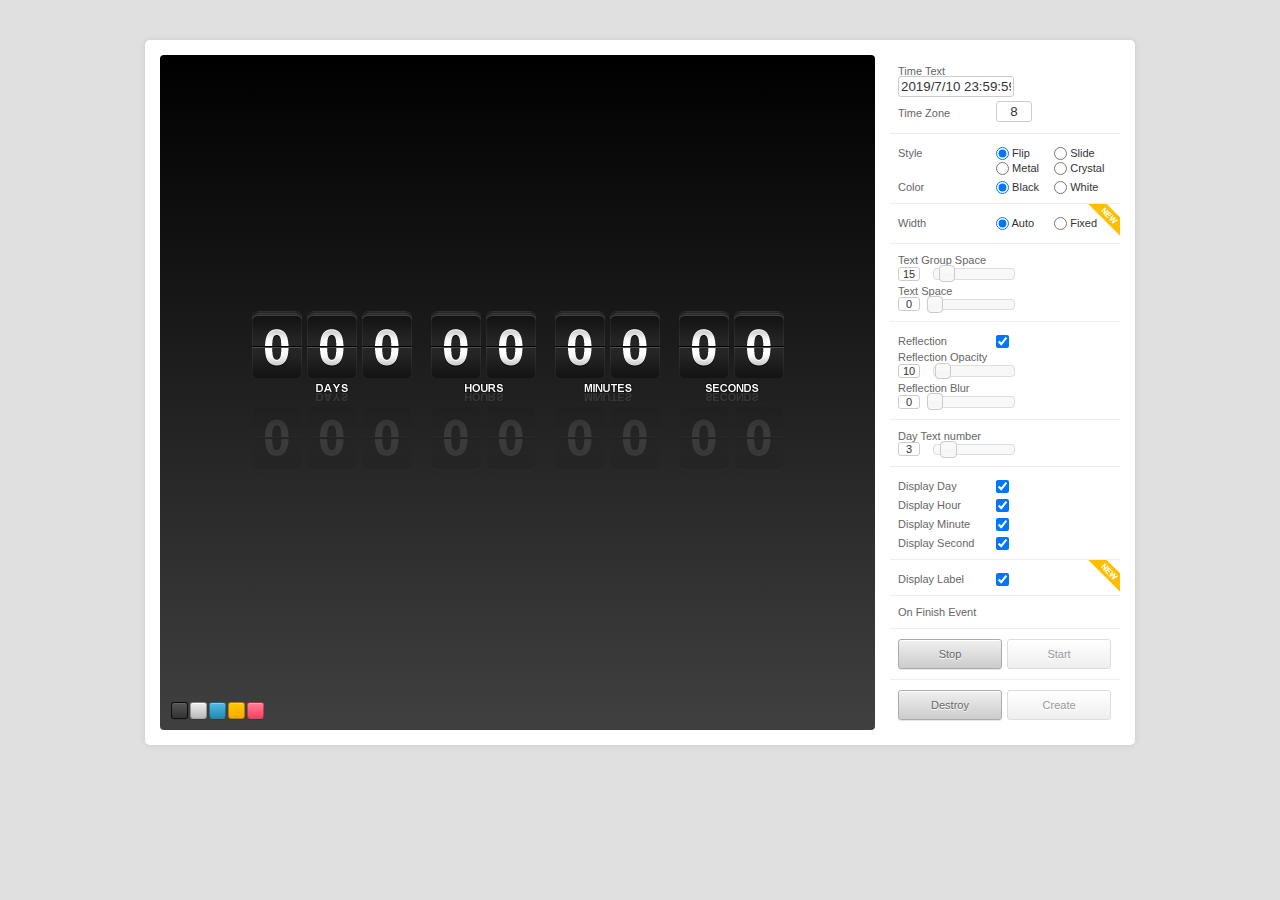
<file: index.html>
<!DOCTYPE html PUBLIC "-//W3C//DTD XHTML 1.0 Transitional//EN"
        "http://www.w3.org/TR/xhtml1/DTD/xhtml1-transitional.dtd">
<html xmlns="http://www.w3.org/1999/xhtml">
<head>
    <meta http-equiv="Content-Type" content="text/html; charset=utf-8"/>
    <title>现在距离7月10号还有……</title>
    <script src="jquery/jquery-1.8.2.min.js"></script>
    <link href="jquery/jquery-ui-1.9.1.custom.min.css" rel="stylesheet" type="text/css">
    <script src="jquery/jquery-ui-1.9.1.custom.min.js"></script>
    <link href="jcountdown/jcountdown.css" rel="stylesheet" type="text/css">
    <script src="jcountdown/jquery.jcountdown.min.js"></script>
    <link href="index.css" rel="stylesheet" type="text/css">
    <script src="index.min.js"></script>
</head>
<body>
<div id="tip">
    <div class="arrow">
    </div>
    <div class="content">
    </div>
</div>
<div id="content">
    <div class="page">
        <div class="countdown">
        </div>
        <div class="backgroundPicker" tip="check how it looks in different background color">
            <div class="button black">
            </div>
            <div class="button white">
            </div>
            <div class="button blue">
            </div>
            <div class="button orange">
            </div>
            <div class="button red">
            </div>
        </div>
        <ul class="panel">
            <li>
                <div class="group" tip="Year/Month/Date Hour:Minute:Second">
                    <div class="title">
                        Time Text
                    </div>
                    <div class="content">
                        <input type="text" class="timeText"/></div>
                </div>
                <div class="group" tip="GMT number">
                    <div class="title">
                        Time Zone
                    </div>
                    <div class="content">
                        <input type="text" class="timeZone"/></div>
                </div>
            </li>
            <li>
                <div class="group" tip="Flip, Slide, Metal or Crystal">
                    <div class="title">
                        Style
                    </div>
                    <div class="content">
                        <div class="label">
                            <input type="radio" class="style" value="flip"/> Flip
                        </div>
                        <div class="label">
                            <input type="radio" class="style" value="slide"/> Slide
                        </div>
                    </div>
                    <div class="title">
                    </div>
                    <div class="content">
                        <div class="label">
                            <input type="radio" class="style" value="metal"/> Metal
                        </div>
                        <div class="label">
                            <input type="radio" class="style" value="crystal"/> Crystal
                        </div>
                    </div>
                </div>
                <div class="group"
                     tip="Black or White, you can also modify the font, color and others in source psd file">
                    <div class="title">
                        Color
                    </div>
                    <div class="content">
                        <div class="label">
                            <input type="radio" class="color" value="black"/> Black
                        </div>
                        <div class="label">
                            <input type="radio" class="color" value="white"/> White
                        </div>
                    </div>
                </div>
            </li>
            <li tip="0~n (unlimited, default 0), if you don't want to resize it please set it to 0" class="new">
                <div class="group">
                    <div class="title">
                        Width
                    </div>
                    <div class="content">
                        <div class="label">
                            <input type="radio" class="widthType" value="auto"/> Auto
                        </div>
                        <div class="label">
                            <input type="radio" class="widthType" value="fixed"/> Fixed
                        </div>
                    </div>
                </div>
                <div class="group">
                    <div class="title">
                    </div>
                    <div class="content">
                        <div class="value">
                        </div>
                        <div class="slider width">
                        </div>
                    </div>
                </div>
            </li>
            <li>
                <div class="group" tip="0~n (unlimited, default 15)">
                    <div class="title">
                        Text Group Space
                    </div>
                    <div class="content">
                        <div class="value">
                        </div>
                        <div class="slider textGroupSpace">
                        </div>
                    </div>
                </div>
                <div class="group" tip="0~n (unlimited, default 0)">
                    <div class="title">
                        Text Space
                    </div>
                    <div class="content">
                        <div class="value">
                        </div>
                        <div class="slider textSpace">
                        </div>
                    </div>
                </div>
            </li>
            <li>
                <div class="group" tip="this setting works in Firefox, Chrome, Safari, Opera and most mobile browser">
                    <div class="title">
                        Reflection
                    </div>
                    <div class="content">
                        <input type="checkbox" class="reflection"/></div>
                </div>
                <div class="group"
                     tip="0~100 (default 10), this setting works in Firefox, Chrome, Safari, Opera and most mobile browser">
                    <div class="title">
                        Reflection Opacity
                    </div>
                    <div class="content">
                        <div class="value">
                        </div>
                        <div class="slider reflectionOpacity">
                        </div>
                    </div>
                </div>
                <div class="group"
                     tip="0~10 (default 0), this setting works in Firefox, Chrome and most mobile browser">
                    <div class="title">
                        Reflection Blur
                    </div>
                    <div class="content">
                        <div class="value">
                        </div>
                        <div class="slider reflectionBlur">
                        </div>
                    </div>
                </div>
            </li>
            <li tip="2~n (unlimited, default 2), you can set a large number, if you want to count a long time">
                <div class="group">
                    <div class="title">
                        Day Text number
                    </div>
                    <div class="content">
                        <div class="value">
                        </div>
                        <div class="slider dayTextNumber">
                        </div>
                    </div>
                </div>
            </li>
            <li tip="you can hide some fields, if you only want to count a shot time">
                <div class="group">
                    <div class="title">
                        Display Day
                    </div>
                    <input type="checkbox" class="displayDay"/></div>
                <div class="group">
                    <div class="title">
                        Display Hour
                    </div>
                    <input type="checkbox" class="displayHour"/></div>
                <div class="group">
                    <div class="title">
                        Display Minute
                    </div>
                    <input type="checkbox" class="displayMinute"/></div>
                <div class="group">
                    <div class="title">
                        Display Second
                    </div>
                    <input type="checkbox" class="displaySecond"/></div>
            </li>
            <li tip="you can hide label, if you want to make it looks more concise" class="new">
                <div class="group">
                    <div class="title">
                        Display Label
                    </div>
                    <input type="checkbox" class="displayLabel"/></div>
            </li>
            <li tip="you can execute some script when time's up, just pass a function when you create the countdown">
                <div class="title">
                    On Finish Event
                </div>
            </li>
            <li tip="you can Start / Stop it by Javascript">
                <div class="button stop">
                    Stop
                </div>
                <div class="button start">
                    Start
                </div>
            </li>
            <li tip="you can Create / Destroy it by Javascript">
                <div class="button destroy">
                    Destroy
                </div>
                <div class="button create">
                    Create
                </div>
            </li>
        </ul>
    </div>
</div>
</body>
</html>
</file>
<file: jcountdown/jcountdown.css>
.jCountdownContainer{position:relative;padding:0;margin:0;display:inline-block;*zoom:1;*display:inline}.jCountdownScale{position:absolute;padding:0;margin:0}.jCountdown{padding:0;margin:0;white-space:nowrap}.jCountdown .group{padding:0;margin:0;display:inline-block;*zoom:1;*display:inline}.jCountdown .group>.label{position:relative;left:50%;padding:0;margin:0 0 0 -40px;width:80px}.jCountdown.flip .group>.label{height:13px}.jCountdown.flip.black .group>.label{background-image:url(jcountdown_flip_black.png)}.jCountdown.flip.white .group>.label{background-image:url(jcountdown_flip_white.png)}.jCountdown.flip .group.day>.label{background-position:-60px -970px}.jCountdown.flip .group.hour>.label{background-position:-60px -995px}.jCountdown.flip .group.minute>.label{background-position:-60px -1020px}.jCountdown.flip .group.second>.label{background-position:-60px -1045px}.jCountdown.slide .group>.label{height:15px}.jCountdown.slide.black .group>.label{background-image:url(jcountdown_slide_black.png)}.jCountdown.slide.white .group>.label{background-image:url(jcountdown_slide_white.png)}.jCountdown.slide .group.day>.label{background-position:-60px -150px}.jCountdown.slide .group.hour>.label{background-position:-60px -175px}.jCountdown.slide .group.minute>.label{background-position:-60px -200px}.jCountdown.slide .group.second>.label{background-position:-60px -225px}.jCountdown.crystal .group>.label{height:12px}.jCountdown.crystal.black .group>.label{background-image:url(jcountdown_crystal_black.png)}.jCountdown.crystal.white .group>.label{background-image:url(jcountdown_crystal_white.png)}.jCountdown.crystal .group.day>.label{background-position:-60px -153px}.jCountdown.crystal .group.hour>.label{background-position:-60px -178px}.jCountdown.crystal .group.minute>.label{background-position:-60px -203px}.jCountdown.crystal .group.second>.label{background-position:-60px -228px}.jCountdown.metal .group>.label{height:15px}.jCountdown.metal.black .group>.label{background-image:url(jcountdown_metal_black.png)}.jCountdown.metal.white .group>.label{background-image:url(jcountdown_metal_white.png)}.jCountdown.metal .group.day>.label{background-position:-60px -153px}.jCountdown.metal .group.hour>.label{background-position:-60px -178px}.jCountdown.metal .group.minute>.label{background-position:-60px -203px}.jCountdown.metal .group.second>.label{background-position:-60px -228px}.jCountdown .group>.container{position:relative;padding:0;margin:0;display:inline-block;*zoom:1;*display:inline}.jCountdown.flip .group>.container{width:50px;height:64px;padding:6px 2px 2px;margin:0 0 0 1px;background-position:0 -960px}.jCountdown.flip .group>.container:first-child{margin:0}.jCountdown.flip.black .group>.container{background-image:url(jcountdown_flip_black.png)}.jCountdown.flip.white .group>.container{background-image:url(jcountdown_flip_white.png)}.jCountdown.slide .group>.container{width:50px;height:64px;padding:1px 0;background-position:-111px 0}.jCountdown.slide .group>.container:first-child{padding:1px 0 1px 1px;background-position:-60px 0}.jCountdown.slide .group>.container.lastItem{padding:1px 1px 1px 0;background-position:-161px 0}.jCountdown.slide.black .group>.container{background-image:url(jcountdown_slide_black.png)}.jCountdown.slide.white .group>.container{background-image:url(jcountdown_slide_white.png)}.jCountdown.crystal .group>.container{width:60px;height:60px;padding:0 1px 3px;margin:0 0 0 1px;background-position:-60px 0}.jCountdown.crystal .group>.container:first-child{margin:0}.jCountdown.crystal.black .group>.container{background-image:url(jcountdown_crystal_black.png)}.jCountdown.crystal.white .group>.container{background-image:url(jcountdown_crystal_white.png)}.jCountdown.metal .group>.container{width:60px;height:60px;padding:3px 1px 4px;background-position:-124px 0}.jCountdown.metal .group>.container:first-child{width:60px;padding:3px 1px 4px 3px;background-position:-60px 0}.jCountdown.metal .group>.container.lastItem{width:60px;padding:3px 3px 4px 1px;background-position:-186px 0}.jCountdown.metal.black .group>.container{background-image:url(jcountdown_metal_black.png)}.jCountdown.metal.white .group>.container{background-image:url(jcountdown_metal_white.png)}.jCountdown .group>.container>.cover{position:absolute;z-index:1;padding:0;margin:0}.jCountdown.slide .group>.container>.cover{left:0;top:1px;width:50px;height:64px;background-position:-110px -70px}.jCountdown.slide .group>.container:first-child>.cover{left:1px;background-position:-60px -70px}.jCountdown.slide .group>.container.lastItem>.cover{right:1px;background-position:-160px -70px}.jCountdown.slide.black .group>.container>.cover{background-image:url(jcountdown_slide_black.png)}.jCountdown.slide.white .group>.container>.cover{background-image:url(jcountdown_slide_white.png)}.jCountdown.crystal .group>.container>.cover{left:1px;top:0;width:60px;height:60px;background-position:-60px -70px}.jCountdown.crystal.black .group>.container>.cover{background-image:url(jcountdown_crystal_black.png)}.jCountdown.crystal.white .group>.container>.cover{background-image:url(jcountdown_crystal_white.png)}.jCountdown.metal .group>.container>.cover{top:3px;left:0;width:62px;height:66px;background-position:-122px -70px}.jCountdown.metal .group>.container:first-child>.cover{left:2px;background-position:-60px -70px}.jCountdown.metal .group>.container.lastItem>.cover{right:2px;background-position:-184px -70px}.jCountdown.metal.black .group>.container>.cover{background-image:url(jcountdown_metal_black.png)}.jCountdown.metal.white .group>.container>.cover{background-image:url(jcountdown_metal_white.png)}.jCountdown .group>.container>.text{padding:0;margin:0}.jCountdown.flip .group>.container>.text{width:50px;height:64px}.jCountdown.flip.black .group>.container>.text{background-image:url(jcountdown_flip_black.png)}.jCountdown.flip.white .group>.container>.text{background-image:url(jcountdown_flip_white.png)}.jCountdown.slide .group>.container>.text{width:50px;height:64px}.jCountdown.slide.black .group>.container>.text{background-image:url(jcountdown_slide_black.png)}.jCountdown.slide.white .group>.container>.text{background-image:url(jcountdown_slide_white.png)}.jCountdown.crystal .group>.container>.text{width:60px;height:60px}.jCountdown.crystal.black .group>.container>.text{background-image:url(jcountdown_crystal_black.png)}.jCountdown.crystal.white .group>.container>.text{background-image:url(jcountdown_crystal_white.png)}.jCountdown.metal .group>.container>.text{position:relative;z-index:2;width:60px;height:60px}.jCountdown.metal.black .group>.container>.text{background-image:url(jcountdown_metal_black.png)}.jCountdown.metal.white .group>.container>.text{background-image:url(jcountdown_metal_white.png)}.jCountdown.reflection{transform:scaleY(-1);-moz-transform:scaleY(-1);-webkit-transform:scaleY(-1);-o-transform:scaleY(-1)}.jCountdown.reflection.displayLabel{margin-top:-3px}.jCountdown.reflection.blur1{-webkit-filter:blur(1px);filter:url(jcountdown.svg)}.jCountdown.reflection.blur2{-webkit-filter:blur(2px);filter:url(jcountdown.svg)}.jCountdown.reflection.blur3{-webkit-filter:blur(3px);filter:url(jcountdown.svg)}.jCountdown.reflection.blur4{-webkit-filter:blur(4px);filter:url(jcountdown.svg)}.jCountdown.reflection.blur5{-webkit-filter:blur(5px);filter:url(jcountdown.svg)}.jCountdown.reflection.blur6{-webkit-filter:blur(6px);filter:url(jcountdown.svg)}.jCountdown.reflection.blur7{-webkit-filter:blur(7px);filter:url(jcountdown.svg)}.jCountdown.reflection.blur8{-webkit-filter:blur(8px);filter:url(jcountdown.svg)}.jCountdown.reflection.blur9{-webkit-filter:blur(9px);filter:url(jcountdown.svg)}.jCountdown.reflection.blur10{-webkit-filter:blur(10px);filter:url(jcountdown.svg)}
</file>
<file: index.css>
body{padding:0;margin:0;background-color:#e0e0e0;font-family:Arial,Helvetica,sans-serif;font-size:11px;color:#000}#tip{position:absolute;z-index:10000;padding:10px;margin:0;display:none;text-align:center;color:#000;background-color:#e0e0e0;border-radius:3px;border:1px solid #000;background-color:#ffffe5;box-shadow:0 1px 0 rgba(0,0,0,.1);min-width:140px;cursor:default;user-select:none;-moz-user-select:-moz-none;-webkit-user-select:none;-o-user-select:none}#tip>.arrow{position:absolute;z-index:1;padding:0;margin:0 0 0 -5px;width:10px;height:5px;top:100%;left:12%;background-image:url(images/tip.png)}#tip>.content{padding:0;margin:0}#header{margin:0 auto;padding:10px 15px;width:100%;background-color:#fff;box-shadow:0 0 6px rgba(0,0,0,.1);color:#000;text-align:center}#content{margin:0;padding:40px 0}#content>.page{position:relative;margin:40px auto 0;width:960px;padding:15px;display:table;border-radius:5px;background-color:#fff;box-shadow:0 0 6px rgba(0,0,0,.1)}#content>.page:first-child{margin:0 auto}#content>.page>.countdown{padding:0;margin:0;width:715px;border-radius:4px;text-align:center;display:table-cell;vertical-align:middle}#content>.page>.countdown.background1{background-color:#000;background:linear-gradient(top,#000000,#404040);background:-moz-linear-gradient(top,#000000,#404040);background:-webkit-linear-gradient(top,#000000,#404040);background:-o-linear-gradient(top,#000000,#404040);-ms-filter:"progid:DXImageTransform.Microsoft.gradient(startColorstr='#000000', endColorstr='#404040')";filter:progid:DXImageTransform.Microsoft.gradient(startColorstr="#000000",endColorstr="#404040")}#content>.page>.countdown.background2{background-color:#fcfcfc;background:linear-gradient(top,#E0E0E0,#FCFCFC);background:-moz-linear-gradient(top,#E0E0E0,#FCFCFC);background:-webkit-linear-gradient(top,#E0E0E0,#FCFCFC);background:-o-linear-gradient(top,#E0E0E0,#FCFCFC);-ms-filter:"progid:DXImageTransform.Microsoft.gradient(startColorstr='#E0E0E0', endColorstr='#FCFCFC')";filter:progid:DXImageTransform.Microsoft.gradient(startColorstr="#E0E0E0",endColorstr="#FCFCFC")}#content>.page>.countdown.background3{background-color:#248ab2;background:linear-gradient(top,#248AB2,#50BCE6);background:-moz-linear-gradient(top,#248AB2,#50BCE6);background:-webkit-linear-gradient(top,#248AB2,#50BCE6);background:-o-linear-gradient(top,#248AB2,#50BCE6);-ms-filter:"progid:DXImageTransform.Microsoft.gradient(startColorstr='#248AB2', endColorstr='#50BCE6')";filter:progid:DXImageTransform.Microsoft.gradient(startColorstr="#248AB2",endColorstr="#50BCE6")}#content>.page>.countdown.background4{background-color:#ffc800;background:linear-gradient(top,#FFA900,#FFC800);background:-moz-linear-gradient(top,#FFA900,#FFC800);background:-webkit-linear-gradient(top,#FFA900,#FFC800);background:-o-linear-gradient(top,#FFA900,#FFC800);-ms-filter:"progid:DXImageTransform.Microsoft.gradient(startColorstr='#FFA900', endColorstr='#FFC800')";filter:progid:DXImageTransform.Microsoft.gradient(startColorstr="#FFA900",endColorstr="#FFC800")}#content>.page>.countdown.background5{background-color:#ff4160;background:linear-gradient(top,#FF4160,#FF8095);background:-moz-linear-gradient(top,#FF4160,#FF8095);background:-webkit-linear-gradient(top,#FF4160,#FF8095);background:-o-linear-gradient(top,#FF4160,#FF8095);-ms-filter:"progid:DXImageTransform.Microsoft.gradient(startColorstr='#FF4160', endColorstr='#FF8095')";filter:progid:DXImageTransform.Microsoft.gradient(startColorstr="#FF4160",endColorstr="#FF8095")}#content>.page>.backgroundPicker{position:absolute;z-index:1;padding:3px 6px 6px;margin:0;bottom:20px;left:20px;text-align:right}#content>.page>.backgroundPicker .button{position:relative;padding:0;margin:0 0 0 2px;float:left;width:15px;height:15px;cursor:pointer;display:inline-block;*zoom:1;*display:inline;border-radius:3px;border:1px solid rgba(0,0,0,.3)}#content>.page>.backgroundPicker .button:first-child{margin:0}#content>.page>.backgroundPicker .button:hover{top:-1px}#content>.page>.backgroundPicker .button:active{top:0}#content>.page>.backgroundPicker .button.selected{border:1px solid rgba(0,0,0,.8)}#content>.page>.backgroundPicker .button.black{background-color:#333;background:linear-gradient(top,#555555,#333333);background:-moz-linear-gradient(top,#555555,#333333);background:-webkit-linear-gradient(top,#555555,#333333);background:-o-linear-gradient(top,#555555,#333333);-ms-filter:"progid:DXImageTransform.Microsoft.gradient(startColorstr='#555555', endColorstr='#333333')";filter:progid:DXImageTransform.Microsoft.gradient(startColorstr="#555555",endColorstr="#333333");box-shadow:0 1px 0 rgba(0,0,0,.1),0 1px 0 rgba(255,255,255,.1) inset}#content>.page>.backgroundPicker .button.white{background-color:#eee;background:linear-gradient(top,#EEEEEE,#BBBBBB);background:-moz-linear-gradient(top,#EEEEEE,#BBBBBB);background:-webkit-linear-gradient(top,#EEEEEE,#BBBBBB);background:-o-linear-gradient(top,#EEEEEE,#BBBBBB);-ms-filter:"progid:DXImageTransform.Microsoft.gradient(startColorstr='#EEEEEE', endColorstr='#BBBBBB')";filter:progid:DXImageTransform.Microsoft.gradient(startColorstr="#EEEEEE",endColorstr="#BBBBBB");box-shadow:0 1px 0 rgba(0,0,0,.1),0 1px 0 #fff inset}#content>.page>.backgroundPicker .button.blue{background-color:#248ab2;background:linear-gradient(top,#50BCE6,#248AB2);background:-moz-linear-gradient(top,#50BCE6,#248AB2);background:-webkit-linear-gradient(top,#50BCE6,#248AB2);background:-o-linear-gradient(top,#50BCE6,#248AB2);-ms-filter:"progid:DXImageTransform.Microsoft.gradient(startColorstr='#50BCE6', endColorstr='#248AB2')";filter:progid:DXImageTransform.Microsoft.gradient(startColorstr="#50BCE6",endColorstr="#248AB2");box-shadow:0 1px 0 rgba(0,0,0,.1),0 1px 0 rgba(255,255,255,.3) inset}#content>.page>.backgroundPicker .button.orange{background-color:#ffc800;background:linear-gradient(top,#FFC800,#FFA900);background:-moz-linear-gradient(top,#FFC800,#FFA900);background:-webkit-linear-gradient(top,#FFC800,#FFA900);background:-o-linear-gradient(top,#FFC800,#FFA900);-ms-filter:"progid:DXImageTransform.Microsoft.gradient(startColorstr='#FFC800', endColorstr='#FFA900')";filter:progid:DXImageTransform.Microsoft.gradient(startColorstr="#FFC800",endColorstr="#FFA900");box-shadow:0 1px 0 rgba(0,0,0,.1),0 1px 0 rgba(255,255,255,.3) inset}#content>.page>.backgroundPicker .button.red{background-color:#ff8095;background:linear-gradient(top,#FF8095,#FF4160);background:-moz-linear-gradient(top,#FF8095,#FF4160);background:-webkit-linear-gradient(top,#FF8095,#FF4160);background:-o-linear-gradient(top,#FF8095,#FF4160);-ms-filter:"progid:DXImageTransform.Microsoft.gradient(startColorstr='#FF8095', endColorstr='#FF4160')";filter:progid:DXImageTransform.Microsoft.gradient(startColorstr="#FF8095",endColorstr="#FF4160");box-shadow:0 1px 0 rgba(0,0,0,.1),0 1px 0 rgba(255,255,255,.3) inset}#content>.page>.panel{padding:0 0 0 15px;margin:0;width:230px}#content>.page>.panel>li{list-style-type:none;padding:10px 8px;margin:0;outer-width:100%;border-style:solid;border-color:#eee;border-width:1px 0 0;cursor:default;user-select:none;-moz-user-select:-moz-none;-webkit-user-select:none;-o-user-select:none}#content>.page>.panel>li:first-child{border-width:0}#content>.page>.panel>li:hover{background:#f9f9f9}#content>.page>.panel .group{padding:0;margin:0 0 4px}#content>.page>.panel .group:last-child{margin:0}#content>.page>.panel .new{background-image:url(images/new.png)!important;background-repeat:no-repeat!important;background-position:right top!important}#content>.page>.panel .title{padding:0;margin:0;width:95px;display:inline-block;*zoom:1;*display:inline;text-align:left;color:#666}#content>.page>.panel .content{padding:0;margin:0;display:inline-block;*zoom:1;*display:inline}#content>.page>.panel .label{padding:0;margin:0;width:55px;display:inline-block;*zoom:1;*display:inline;color:#333}#content>.page>.panel .value{padding:0;margin:0 10px 0 0;width:20px;display:inline-block;*zoom:1;*display:inline;color:#333;border-radius:3px;border:1px solid #ccc;text-align:center;user-select:none}#content>.page>.panel .slider{margin:2px 0 -2px;width:80px;display:inline-block;*zoom:1;*display:inline}#content>.page>.panel input{padding:2px;margin:0}#content>.page>.panel input[type=text]{position:relative;top:-1px;width:80px;border-radius:3px;border:1px solid #ccc;color:#333;text-align:center}#content>.page>.panel input[type=checkbox]{position:relative;top:3px}#content>.page>.panel input[type=radio]{position:relative;top:3px}#content>.page>.panel input.error{color:#fff;background:#faa}#content>.page>.panel input.timeText{width:110px}#content>.page>.panel input.timeZone{width:30px}#content>.page>.panel input.textSpace{width:30px}#content>.page>.panel input.reflectionBlur{width:30px}#content>.page>.panel input.reflectionOpacity{width:30px}#content>.page>.panel input.dayTextNumber{width:30px}#content>.page>.panel .button{position:relative;padding:8px;margin:0 0 0 2px;border-radius:3px;border:1px solid #aaa;background-color:#ccc;background:linear-gradient(top,#F0F0F0,#CCCCCC);background:-moz-linear-gradient(top,#F0F0F0,#CCCCCC);background:-webkit-linear-gradient(top,#F0F0F0,#CCCCCC);background:-o-linear-gradient(top,#F0F0F0,#CCCCCC);-ms-filter:"progid:DXImageTransform.Microsoft.gradient(startColorstr='#F0F0F0', endColorstr='#CCCCCC')";filter:progid:DXImageTransform.Microsoft.gradient(startColorstr="#F0F0F0",endColorstr="#CCCCCC");box-shadow:0 1px 0 rgba(0,0,0,.1),0 1px 0 #fff inset;text-shadow:0 1px 0 #fff;color:#666;text-align:center;cursor:pointer;user-select:none;-moz-user-select:-moz-none;-webkit-user-select:none;-o-user-select:none;display:inline-block;*zoom:1;*display:inline;width:86px}#content>.page>.panel .button:first-child{margin:0}#content>.page>.panel .button:hover{color:#505050;border-color:#666}#content>.page>.panel .button:active{top:1px;background-color:#aaa;background:linear-gradient(top,#DDDDDD,#BBBBBB);background:-moz-linear-gradient(top,#DDDDDD,#BBBBBB);background:-webkit-linear-gradient(top,#DDDDDD,#BBBBBB);background:-o-linear-gradient(top,#DDDDDD,#BBBBBB);-ms-filter:"progid:DXImageTransform.Microsoft.gradient(startColorstr='#DDDDDD', endColorstr='#BBBBBB')";filter:progid:DXImageTransform.Microsoft.gradient(startColorstr="#DDDDDD",endColorstr="#BBBBBB")}#content>.page>.panel>li.disable:hover{background:#fff}#content>.page>.panel .title.disable,.label.disable,input.disable,.value.disable{opacity:.5;filter:alpha(opacity=50)}#content>.page>.panel .button.disable{cursor:default;border:1px solid #ddd;background-color:#eee;background:linear-gradient(top,#FFFFFF,#EEEEEE);background:-moz-linear-gradient(top,#FFFFFF,#EEEEEE);background:-webkit-linear-gradient(top,#FFFFFF,#EEEEEE);background:-o-linear-gradient(top,#FFFFFF,#EEEEEE);-ms-filter:"progid:DXImageTransform.Microsoft.gradient(startColorstr='#FFFFFF', endColorstr='#EEEEEE')";filter:progid:DXImageTransform.Microsoft.gradient(startColorstr="#FFFFFF",endColorstr="#EEEEEE");box-shadow:0 1px 0 #fff inset;text-shadow:0 1px 0 #fff;color:#999}#content>.page>.panel .button.disable:hover{}#content>.page>.panel .button.disable:active{top:0}
</file>
